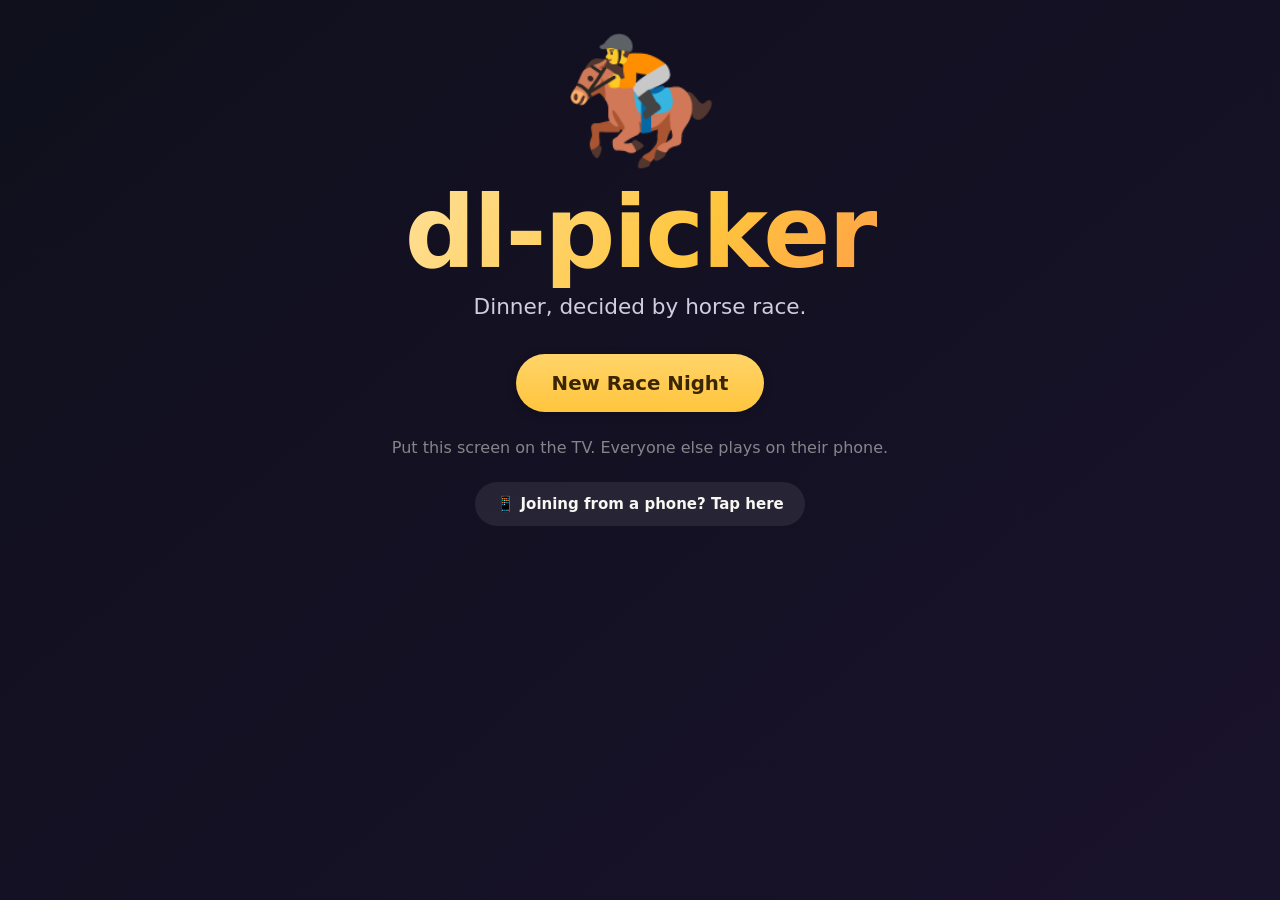
<file: static/display/index.html>
<!doctype html>
<html lang="en">
  <head>
    <meta charset="utf-8" />
    <meta name="viewport" content="width=device-width, initial-scale=1" />
    <title>dl-picker — dinner, decided by horse race</title>
    <link rel="stylesheet" href="/static/shared/theme.css" />
    <link rel="stylesheet" href="/static/display/display.css" />
    <link
      rel="icon"
      href="data:image/svg+xml,<svg xmlns='http://www.w3.org/2000/svg' viewBox='0 0 100 100'><text y='.9em' font-size='90'>🏇</text></svg>"
    />
  </head>
  <body data-screen="title">
    <!-- The world. Always present; scrimmed behind the lobby screens. -->
    <canvas id="track" aria-hidden="true"></canvas>

    <!-- ------------------------------------------------------------ title -->
    <section class="screen screen--center" data-screen="title">
      <div class="title">
        <div class="title__horses">🏇</div>
        <h1 class="title__logo">dl-picker</h1>
        <p class="title__tag">Dinner, decided by horse race.</p>
        <button class="btn btn--primary btn--xl" id="newRace">New Race Night</button>
        <p class="title__hint">Put this screen on the TV. Everyone else plays on their phone.</p>
        <a class="btn btn--ghost title__join" id="joinInstead" href="/play">
          📱 Joining from a phone? Tap here
        </a>
      </div>
    </section>

    <!-- ------------------------------------------------------------ setup -->
    <section class="screen" data-screen="setup">
      <div class="setup">
        <header class="setup__head">
          <h2>What are we ordering?</h2>
          <p>One option per line. Each becomes a horse.</p>
        </header>

        <div class="setup__body">
          <div class="setup__left">
            <textarea
              id="optionsInput"
              class="setup__textarea"
              spellcheck="false"
              autocomplete="off"
              placeholder="Chipotle&#10;Sushi&#10;Pizza&#10;Taco Bell&#10;Five Guys&#10;Panda Express"
            ></textarea>
            <div class="setup__hint" id="optionsHint"></div>
          </div>

          <div class="setup__right">
            <div class="field">
              <label>Game mode</label>
              <div class="mode-grid" id="modeGrid"></div>
            </div>
            <div class="field">
              <label>Track</label>
              <div class="track-grid" id="trackGrid"></div>
            </div>
            <div class="field field--row">
              <label for="durationInput">Race length</label>
              <input id="durationInput" type="range" min="20" max="120" step="5" value="60" />
              <output id="durationOut">60s</output>
            </div>
            <div class="field field--row">
              <label class="toggle"
                ><input type="checkbox" id="powerupsToggle" checked /> <span>Powerups</span></label
              >
              <label class="toggle"
                ><input type="checkbox" id="eventsToggle" checked /> <span>Random events</span></label
              >
            </div>
          </div>
        </div>

        <footer class="setup__foot">
          <button class="btn btn--ghost" id="backToTitle">Back</button>
          <button class="btn btn--primary btn--xl" id="toLobby">To the paddock →</button>
        </footer>
      </div>
    </section>

    <!-- ------------------------------------------------------------ lobby -->
    <section class="screen" data-screen="lobby">
      <div class="lobby">
        <div class="lobby__qr card">
          <div class="lobby__qr-inner" id="qrHolder"></div>
          <div class="lobby__code">
            <span>Room</span>
            <b id="roomCode">----</b>
          </div>
          <p class="lobby__url" id="joinUrl"></p>
          <p class="lobby__scan">📱 Scan to join · unlimited spectators</p>
          <label class="tunnel" for="publicUrlInput">
            <span class="tunnel__label">Phones off this network? Paste the tunnel URL</span>
            <input
              id="publicUrlInput"
              class="tunnel__input"
              type="url"
              inputmode="url"
              autocomplete="off"
              spellcheck="false"
              placeholder="https://something.trycloudflare.com"
            />
          </label>
        </div>

        <div class="lobby__right">
          <header class="lobby__head">
            <h2 id="lobbyTitle">The Paddock</h2>
            <div class="lobby__chips">
              <span class="chip" id="lobbyMode"></span>
              <span class="chip" id="lobbyTrack"></span>
              <span class="chip" id="lobbyDuration"></span>
            </div>
          </header>

          <div class="lobby__horses" id="lobbyHorses"></div>
          <p class="lobby__tip">Click a horse to pick its breed 🐎🦄🦜</p>

          <div class="breedpicker" id="breedPicker" data-visible="false">
            <div class="breedpicker__head">
              <span id="breedPickerFor">Choose a breed</span>
              <button class="btn btn--ghost btn--sm" id="breedPickerClose">Done</button>
            </div>
            <div class="breedpicker__grid" id="breedPickerGrid"></div>
          </div>

          <div class="lobby__roster">
            <h3>In the room <span id="rosterCount">0</span></h3>
            <div class="roster" id="roster"></div>
          </div>

          <div class="lobby__stats" id="sessionStats"></div>

          <footer class="lobby__foot">
            <button class="btn btn--ghost" id="editOptions">Edit menu</button>
            <button class="btn btn--primary btn--xl" id="startRace" disabled>
              START THE RACE
            </button>
          </footer>
        </div>
      </div>
    </section>

    <!-- ------------------------------------------------------------- race -->
    <section class="screen screen--transparent" data-screen="race">
      <div class="race">
        <div class="race__top">
          <div class="clockbox">
            <span class="clockbox__value" id="raceClock">0.0</span>
            <span class="clockbox__unit">sec</span>
          </div>
          <div class="race__chips">
            <span class="chip" id="raceMode"></span>
            <span class="chip chip--label" id="raceLabel" hidden></span>
          </div>
          <div class="minimap" id="minimap"></div>
        </div>

        <div class="race__rail" id="rail"></div>
        <div class="race__notifications" id="notifications"></div>
        <div class="race__banners" id="banners"></div>
        <div class="race__ticker" id="ticker"></div>
        <div class="primer" id="primer" data-visible="false"></div>
        <div class="countdown" id="countdown" data-visible="false"></div>
      </div>
    </section>

    <!-- ------------------------------------------------ finish overlays -->
    <div class="photo" id="photoFinish" data-visible="false"></div>
    <div class="ceremony" id="ceremony" data-visible="false"></div>
    <div class="bracket-screen" id="bracketScreen" data-visible="false"></div>

    <!-- Reactions fly above every screen, including the ceremony. -->
    <div class="reaction-layer" id="reactionLayer" aria-hidden="true"></div>

    <!-- Host bar: hidden until the pointer moves, so it never spoils the show -->
    <div class="hostbar" id="hostbar">
      <span class="hostbar__dot conn-dot" id="connDot" data-state="connecting"></span>
      <button class="btn btn--ghost btn--sm" id="muteBtn">🔊 Sound on</button>
      <button class="btn btn--ghost btn--sm" id="skipBtn">Skip ceremony</button>
      <button class="btn btn--ghost btn--sm" id="rematchBtn">Race again</button>
      <button class="btn btn--ghost btn--sm" id="abortBtn">Abort</button>
    </div>

    <div class="overlay" id="reconnectOverlay">
      <div class="overlay__card card">
        <h2>Reconnecting…</h2>
        <p>The race is safe on the server. Hang on.</p>
      </div>
    </div>

    <script type="module" src="/static/display/display.js"></script>
  </body>
</html>
</file>
<file: static/shared/theme.css>
/* dl-picker shared design tokens (SPEC.md §13.2).
 *
 * Both surfaces — the TV display and the phone controller — pull their palette,
 * type scale and motion primitives from here so the game reads as one product.
 */

:root {
  /* Palette */
  --ink: #1a1b2e;
  --ink-2: #24263f;
  --ink-3: #2f3252;
  --cloud: #f8f7f2;
  --cloud-dim: #cfcee0;
  --hero: #ffc53d;
  --red: #ff5d5d;
  --green: #3edc81;
  --sky: #4ea8ff;
  --violet: #c77dff;

  /* Type */
  --font-display: "Baloo 2", "Fredoka One", "Trebuchet MS", system-ui, sans-serif;
  --font-ui: system-ui, -apple-system, "Segoe UI", Roboto, sans-serif;

  /* Motion */
  --ease-spring: cubic-bezier(0.34, 1.56, 0.64, 1);
  --ease-out: cubic-bezier(0.22, 1, 0.36, 1);
  --dur-fast: 140ms;
  --dur: 260ms;
  --dur-slow: 520ms;

  /* Surfaces */
  --radius: 18px;
  --radius-lg: 28px;
  --shadow-1: 0 2px 10px rgba(0, 0, 0, 0.25);
  --shadow-2: 0 12px 40px rgba(0, 0, 0, 0.45);
  --scrim: rgba(16, 17, 30, 0.72);
}

* {
  box-sizing: border-box;
  -webkit-tap-highlight-color: transparent;
}

html,
body {
  margin: 0;
  padding: 0;
  height: 100%;
  background: var(--ink);
  color: var(--cloud);
  font-family: var(--font-ui);
  overscroll-behavior: none;
}

body {
  -webkit-font-smoothing: antialiased;
  text-rendering: optimizeLegibility;
}

h1,
h2,
h3,
.display-type {
  font-family: var(--font-display);
  font-weight: 800;
  letter-spacing: 0.01em;
  margin: 0;
}

button {
  font-family: inherit;
  color: inherit;
  border: none;
  background: none;
  cursor: pointer;
}

/* ---------------------------------------------------------------- buttons */

.btn {
  display: inline-flex;
  align-items: center;
  justify-content: center;
  gap: 0.5em;
  padding: 0.85em 1.4em;
  border-radius: 999px;
  font-weight: 700;
  font-size: 1rem;
  background: var(--ink-3);
  color: var(--cloud);
  transition: transform var(--dur-fast) var(--ease-spring), filter var(--dur-fast),
    background var(--dur-fast);
  box-shadow: var(--shadow-1);
}

.btn:active {
  transform: scale(0.96);
}

.btn--primary {
  background: linear-gradient(180deg, #ffd469, var(--hero));
  color: #3a2600;
}

.btn--ghost {
  background: rgba(255, 255, 255, 0.08);
  box-shadow: none;
}

.btn:disabled {
  opacity: 0.4;
  cursor: not-allowed;
  transform: none;
}

/* ------------------------------------------------------------------ cards */

.card {
  background: var(--ink-2);
  border-radius: var(--radius-lg);
  box-shadow: var(--shadow-2);
  border: 1px solid rgba(255, 255, 255, 0.06);
}

.chip {
  display: inline-flex;
  align-items: center;
  gap: 0.4em;
  padding: 0.35em 0.8em;
  border-radius: 999px;
  background: rgba(255, 255, 255, 0.1);
  font-weight: 700;
  font-size: 0.85rem;
  white-space: nowrap;
}

/* ------------------------------------------------------- connection state */

.conn-dot {
  width: 0.7em;
  height: 0.7em;
  border-radius: 50%;
  background: var(--green);
  box-shadow: 0 0 0 0 rgba(62, 220, 129, 0.6);
  transition: background var(--dur);
}

.conn-dot[data-state="connecting"] {
  background: var(--hero);
  animation: pulse 1s infinite;
}

.conn-dot[data-state="offline"] {
  background: var(--red);
  animation: pulse 0.6s infinite;
}

@keyframes pulse {
  0% {
    box-shadow: 0 0 0 0 currentColor;
    opacity: 1;
  }
  70% {
    box-shadow: 0 0 0 0.6em transparent;
    opacity: 0.65;
  }
  100% {
    opacity: 1;
  }
}

/* --------------------------------------------------------------- overlays */

.overlay {
  position: fixed;
  inset: 0;
  display: grid;
  place-items: center;
  background: var(--scrim);
  backdrop-filter: blur(6px);
  z-index: 90;
  opacity: 0;
  pointer-events: none;
  transition: opacity var(--dur);
}

.overlay[data-visible="true"] {
  opacity: 1;
  pointer-events: auto;
}

.tier-common {
  --tier-color: #b9c2d0;
}
.tier-uncommon {
  --tier-color: var(--green);
}
.tier-rare {
  --tier-color: var(--sky);
}
.tier-epic {
  --tier-color: var(--hero);
}

.visually-hidden {
  position: absolute;
  width: 1px;
  height: 1px;
  overflow: hidden;
  clip: rect(0 0 0 0);
}

@media (prefers-reduced-motion: reduce) {
  * {
    animation-duration: 0.01ms !important;
    transition-duration: 0.01ms !important;
  }
}
</file>
<file: static/display/display.css>
/* Main display styles (SPEC.md §5.1, §13).
 *
 * Sized for a 1080p TV read from 3–5 metres: nothing informational below ~24px,
 * heavy scrims behind every piece of text, and a strict clutter budget.
 */

body {
  overflow: hidden;
  height: 100vh;
}

#track {
  position: fixed;
  inset: 0;
  width: 100vw;
  height: 100vh;
  display: block;
  background: var(--ink);
}

/* --------------------------------------------------------------- screens */

.screen {
  position: fixed;
  inset: 0;
  display: none;
  padding: clamp(20px, 3vh, 48px);
  background: linear-gradient(140deg, rgba(16, 17, 30, 0.94), rgba(28, 20, 48, 0.9));
  backdrop-filter: blur(3px);
  animation: screen-in var(--dur-slow) var(--ease-out);
}

body[data-screen="title"] .screen[data-screen="title"],
body[data-screen="setup"] .screen[data-screen="setup"],
body[data-screen="lobby"] .screen[data-screen="lobby"],
body[data-screen="race"] .screen[data-screen="race"] {
  display: block;
}

.screen--center {
  display: none;
  place-items: center;
}

body[data-screen="title"] .screen--center {
  display: grid;
}

.screen--transparent {
  background: none;
  backdrop-filter: none;
  padding: 0;
}

@keyframes screen-in {
  from {
    opacity: 0;
    transform: scale(0.995);
  }
}

/* ----------------------------------------------------------------- title */

.title {
  text-align: center;
  animation: pop-in 700ms var(--ease-spring);
}

.title__horses {
  font-size: clamp(80px, 14vh, 160px);
  animation: gallop 1.6s ease-in-out infinite alternate;
}

@keyframes gallop {
  from {
    transform: translateX(-14px) rotate(-3deg);
  }
  to {
    transform: translateX(14px) rotate(3deg);
  }
}

.title__logo {
  font-family: var(--font-display);
  font-size: clamp(56px, 11vh, 140px);
  letter-spacing: -0.02em;
  background: linear-gradient(120deg, #fff, var(--hero) 55%, var(--red));
  -webkit-background-clip: text;
  background-clip: text;
  color: transparent;
}

.title__tag {
  font-size: clamp(18px, 2.4vh, 30px);
  color: var(--cloud-dim);
  margin: 0.2em 0 1.6em;
}

.title__hint {
  margin-top: 1.6em;
  color: rgba(248, 247, 242, 0.5);
  font-size: 16px;
}

.title__join {
  margin-top: 0.6em;
  text-decoration: none;
  font-size: 15px;
}

.btn--xl {
  font-size: clamp(18px, 2.2vh, 26px);
  padding: 0.9em 1.8em;
}

.btn--sm {
  font-size: 13px;
  padding: 0.5em 0.9em;
}

@keyframes pop-in {
  from {
    opacity: 0;
    transform: translateY(24px) scale(0.96);
  }
}

/* ----------------------------------------------------------------- setup */

.setup {
  height: 100%;
  display: grid;
  grid-template-rows: auto 1fr auto;
  gap: clamp(12px, 2vh, 28px);
  max-width: 1500px;
  margin: 0 auto;
}

.setup__head h2 {
  font-size: clamp(28px, 4.4vh, 52px);
}

.setup__head p {
  color: var(--cloud-dim);
  margin: 0.3em 0 0;
  font-size: 18px;
}

.setup__body {
  display: grid;
  grid-template-columns: 1fr 1.15fr;
  gap: clamp(16px, 2.4vw, 40px);
  min-height: 0;
}

.setup__left,
.setup__right {
  display: flex;
  flex-direction: column;
  gap: 14px;
  min-height: 0;
}

.setup__textarea {
  flex: 1;
  min-height: 0;
  resize: none;
  background: rgba(0, 0, 0, 0.35);
  border: 2px solid rgba(255, 255, 255, 0.12);
  border-radius: var(--radius);
  color: var(--cloud);
  font-family: var(--font-display);
  font-size: clamp(20px, 3vh, 34px);
  line-height: 1.5;
  padding: 0.7em 0.9em;
  outline: none;
  transition: border-color var(--dur);
}

.setup__textarea:focus {
  border-color: var(--hero);
}

.setup__hint {
  color: var(--cloud-dim);
  font-size: 15px;
  min-height: 1.4em;
}

.setup__hint[data-error="true"] {
  color: var(--red);
}

.field {
  display: flex;
  flex-direction: column;
  gap: 8px;
}

.field--row {
  flex-direction: row;
  align-items: center;
  gap: 14px;
  flex-wrap: wrap;
}

.field label {
  font-size: 13px;
  letter-spacing: 0.14em;
  text-transform: uppercase;
  color: rgba(248, 247, 242, 0.55);
  font-weight: 700;
}

.mode-grid,
.track-grid {
  display: grid;
  grid-template-columns: repeat(3, minmax(0, 1fr));
  gap: 8px;
}

.pick {
  text-align: left;
  padding: 10px 12px;
  border-radius: 14px;
  background: rgba(255, 255, 255, 0.06);
  border: 2px solid transparent;
  transition: background var(--dur-fast), border-color var(--dur-fast), transform var(--dur-fast);
}

.pick:hover {
  background: rgba(255, 255, 255, 0.12);
  transform: translateY(-2px);
}

.pick[data-selected="true"] {
  border-color: var(--hero);
  background: rgba(255, 197, 61, 0.16);
}

.pick__title {
  display: block;
  font-weight: 800;
  font-size: 15px;
}

.pick__sub {
  display: block;
  font-size: 12px;
  color: var(--cloud-dim);
  margin-top: 2px;
  line-height: 1.3;
}

.toggle {
  display: inline-flex;
  align-items: center;
  gap: 8px;
  text-transform: none;
  letter-spacing: 0;
  font-size: 16px;
  color: var(--cloud);
  cursor: pointer;
}

.toggle input {
  width: 20px;
  height: 20px;
  accent-color: var(--hero);
}

input[type="range"] {
  flex: 1;
  min-width: 160px;
  accent-color: var(--hero);
}

output {
  font-family: var(--font-display);
  font-size: 22px;
  min-width: 3em;
}

.setup__foot {
  display: flex;
  justify-content: space-between;
  align-items: center;
}

/* ----------------------------------------------------------------- lobby */

.lobby {
  height: 100%;
  display: grid;
  grid-template-columns: minmax(320px, 34%) 1fr;
  gap: clamp(18px, 2.6vw, 44px);
  max-width: 1600px;
  margin: 0 auto;
}

.lobby__qr {
  display: flex;
  flex-direction: column;
  align-items: center;
  justify-content: center;
  gap: 18px;
  padding: clamp(18px, 3vh, 40px);
  background: var(--cloud);
  color: var(--ink);
}

.lobby__qr-inner {
  width: min(100%, 46vh);
  aspect-ratio: 1;
  display: grid;
  place-items: center;
}

.lobby__qr-inner svg {
  width: 100%;
  height: 100%;
}

.lobby__code {
  display: flex;
  align-items: baseline;
  gap: 10px;
  font-family: var(--font-display);
}

.lobby__code span {
  font-size: 16px;
  text-transform: uppercase;
  letter-spacing: 0.2em;
  opacity: 0.6;
}

.lobby__code b {
  font-size: clamp(34px, 6vh, 64px);
  letter-spacing: 0.12em;
}

.lobby__url {
  margin: 0;
  font-size: 15px;
  opacity: 0.65;
  word-break: break-all;
  text-align: center;
}

.lobby__scan {
  margin: 0;
  font-weight: 700;
  font-size: 17px;
}

.tunnel {
  display: flex;
  flex-direction: column;
  gap: 6px;
  width: 100%;
}

.tunnel__label {
  font-size: 12px;
  letter-spacing: 0.06em;
  text-transform: uppercase;
  font-weight: 700;
  opacity: 0.55;
}

.tunnel__input {
  width: 100%;
  padding: 9px 12px;
  border-radius: 12px;
  border: 2px solid rgba(26, 27, 46, 0.18);
  background: rgba(26, 27, 46, 0.05);
  color: var(--ink);
  font: inherit;
  font-size: 14px;
  outline: none;
  transition: border-color var(--dur);
}

.tunnel__input:focus {
  border-color: var(--red);
}

.lobby__right {
  display: grid;
  grid-template-rows: auto auto 1fr auto auto;
  gap: clamp(10px, 1.6vh, 22px);
  min-height: 0;
}

.lobby__head h2 {
  font-size: clamp(30px, 5vh, 56px);
}

.lobby__chips {
  display: flex;
  gap: 8px;
  margin-top: 8px;
  flex-wrap: wrap;
}

.lobby__horses {
  display: flex;
  gap: 10px;
  flex-wrap: wrap;
}

.horsecard {
  display: flex;
  align-items: center;
  gap: 10px;
  padding: 10px 16px 10px 12px;
  border-radius: 16px;
  background: rgba(255, 255, 255, 0.07);
  border-left: 6px solid var(--horse-color);
  animation: pop-in 400ms var(--ease-spring) backwards;
}

.horsecard__emoji {
  font-size: 30px;
}

.horsecard__name {
  font-family: var(--font-display);
  font-size: clamp(18px, 2.3vh, 26px);
}

.horsecard__backers {
  font-size: 14px;
  color: var(--hero);
  font-weight: 800;
}

.lobby__roster {
  min-height: 0;
  display: flex;
  flex-direction: column;
  gap: 8px;
}

.lobby__roster h3 {
  font-size: 14px;
  letter-spacing: 0.14em;
  text-transform: uppercase;
  color: rgba(248, 247, 242, 0.55);
}

.roster {
  display: flex;
  flex-wrap: wrap;
  gap: 8px;
  align-content: flex-start;
  overflow: hidden;
}

.namechip {
  display: inline-flex;
  align-items: center;
  gap: 7px;
  padding: 8px 14px;
  border-radius: 999px;
  background: rgba(255, 255, 255, 0.1);
  font-weight: 700;
  font-size: 17px;
  animation: chip-in 420ms var(--ease-spring);
}

.namechip[data-role="spectator"] {
  opacity: 0.6;
  font-weight: 500;
}

.namechip[data-connected="false"] {
  opacity: 0.35;
}

.namechip__dot {
  width: 9px;
  height: 9px;
  border-radius: 50%;
  background: var(--horse-color, var(--cloud-dim));
}

@keyframes chip-in {
  from {
    opacity: 0;
    transform: translateY(-14px) scale(0.8) rotate(-6deg);
  }
}

.lobby__stats {
  display: flex;
  gap: 18px;
  flex-wrap: wrap;
  font-size: 15px;
  color: var(--cloud-dim);
}

.lobby__stats b {
  color: var(--hero);
}

.lobby__foot {
  display: flex;
  justify-content: space-between;
  align-items: center;
  gap: 12px;
}

/* ------------------------------------------------------------------ race */

.race {
  position: absolute;
  inset: 0;
  display: grid;
  grid-template-rows: auto 1fr auto auto;
  pointer-events: none;
}

.race__top {
  display: flex;
  align-items: center;
  gap: clamp(12px, 2vw, 32px);
  padding: clamp(10px, 1.6vh, 22px) clamp(16px, 2.4vw, 38px);
  background: linear-gradient(180deg, rgba(12, 12, 22, 0.82), rgba(12, 12, 22, 0));
}

.clockbox {
  display: flex;
  align-items: baseline;
  gap: 6px;
  font-family: var(--font-display);
}

.clockbox__value {
  font-size: clamp(30px, 4.6vh, 58px);
  font-variant-numeric: tabular-nums;
  transition: color var(--dur);
}

.clockbox__value[data-hot="true"] {
  color: var(--hero);
  text-shadow: 0 0 26px rgba(255, 197, 61, 0.6);
}

.clockbox__unit {
  font-size: 15px;
  opacity: 0.55;
  text-transform: uppercase;
  letter-spacing: 0.18em;
}

.race__chips {
  display: flex;
  gap: 8px;
}

.chip--label {
  background: var(--hero);
  color: #3a2600;
}

.minimap {
  position: relative;
  flex: 1;
  height: 34px;
}

.minimap__line {
  position: absolute;
  top: 50%;
  left: 0;
  right: 0;
  height: 5px;
  transform: translateY(-50%);
  border-radius: 999px;
  background: rgba(255, 255, 255, 0.16);
}

.minimap__line::after {
  content: "";
  position: absolute;
  right: 0;
  top: -7px;
  width: 5px;
  height: 19px;
  background: repeating-linear-gradient(180deg, #fff 0 4px, #12121c 4px 8px);
}

.minimap__dot {
  position: absolute;
  top: 50%;
  width: 26px;
  height: 26px;
  margin-left: -13px;
  transform: translateY(-50%);
  border-radius: 50%;
  display: grid;
  place-items: center;
  font-size: 14px;
  transition: left 120ms linear, box-shadow var(--dur);
  box-shadow: 0 0 0 2px rgba(0, 0, 0, 0.35);
}

.minimap__dot[data-leader="true"] {
  box-shadow: 0 0 0 3px #fff, 0 0 18px rgba(255, 255, 255, 0.7);
  z-index: 2;
}

/* leaderboard rail */

.race__rail {
  position: absolute;
  right: clamp(14px, 2vw, 34px);
  top: 50%;
  transform: translateY(-50%);
  width: clamp(200px, 17vw, 290px);
  height: min(64vh, 620px);
}

.rail__chip {
  position: absolute;
  left: 0;
  right: 0;
  height: 11%;
  display: flex;
  align-items: center;
  gap: 10px;
  padding: 0 14px;
  border-radius: 14px;
  background: rgba(14, 15, 26, 0.78);
  border-left: 6px solid var(--horse-color);
  transition: transform 320ms var(--ease-spring), opacity var(--dur), filter var(--dur);
  backdrop-filter: blur(4px);
}

.rail__chip[data-rank="1"] {
  background: rgba(255, 197, 61, 0.9);
  color: #2b1c00;
  box-shadow: 0 6px 24px rgba(255, 197, 61, 0.35);
}

.rail__chip[data-state="eliminated"] {
  opacity: 0.3;
  filter: grayscale(1);
}

.rail__chip[data-state="frozen"] {
  filter: brightness(1.4) saturate(0.4);
}

.rail__pos {
  font-family: var(--font-display);
  font-size: clamp(18px, 2.3vh, 26px);
  min-width: 1.2em;
  text-align: center;
  opacity: 0.75;
}

.rail__emoji {
  font-size: clamp(20px, 2.6vh, 30px);
}

.rail__name {
  font-family: var(--font-display);
  font-size: clamp(15px, 1.9vh, 22px);
  overflow: hidden;
  text-overflow: ellipsis;
  white-space: nowrap;
}

/* notifications */

.race__notifications {
  position: absolute;
  left: clamp(14px, 2vw, 34px);
  bottom: clamp(120px, 18vh, 200px);
  display: flex;
  flex-direction: column;
  gap: 10px;
  width: min(46vw, 720px);
}

.notification {
  display: flex;
  align-items: center;
  gap: 14px;
  padding: 12px 20px;
  border-radius: 16px;
  background: rgba(14, 15, 26, 0.88);
  border-left: 7px solid var(--tier-color, #b9c2d0);
  box-shadow: var(--shadow-2);
  font-size: clamp(17px, 2.1vh, 25px);
  opacity: 0;
  transform: translateX(-32px) scale(0.96);
  transition: opacity 260ms var(--ease-out), transform 320ms var(--ease-spring);
}

.notification[data-in="true"] {
  opacity: 1;
  transform: none;
}

.notification__icon {
  font-size: 1.5em;
}

.notification__item {
  color: var(--tier-color, #fff);
}

.notification__blocked {
  margin-left: auto;
  font-family: var(--font-display);
  font-size: 0.8em;
  padding: 2px 10px;
  border-radius: 999px;
  background: rgba(255, 255, 255, 0.16);
}

.notification.tier-epic {
  animation: epic-glint 700ms var(--ease-out);
}

@keyframes epic-glint {
  0% {
    box-shadow: 0 0 0 0 rgba(255, 197, 61, 0.9);
  }
  100% {
    box-shadow: 0 0 0 40px rgba(255, 197, 61, 0);
  }
}

/* banners */

.race__banners {
  position: absolute;
  top: 16vh;
  left: 0;
  right: 0;
  display: grid;
  place-items: center;
  pointer-events: none;
}

.banner {
  display: flex;
  align-items: center;
  gap: 16px;
  padding: 14px 40px;
  border-radius: 999px;
  background: rgba(12, 12, 22, 0.9);
  border: 3px solid var(--hero);
  font-family: var(--font-display);
  font-size: clamp(24px, 4vh, 52px);
  letter-spacing: 0.04em;
  opacity: 0;
  transform: translateY(-26px) scale(0.9);
  transition: opacity 220ms, transform 380ms var(--ease-spring);
  text-shadow: 0 4px 22px rgba(0, 0, 0, 0.6);
}

.banner[data-in="true"] {
  opacity: 1;
  transform: none;
}

.banner[data-tone="danger"] {
  border-color: var(--red);
}

.banner[data-tone="good"] {
  border-color: var(--green);
}

.banner__emoji {
  font-size: 1.15em;
}

/* ticker */

.race__ticker {
  padding: clamp(8px, 1.4vh, 18px) clamp(16px, 2.4vw, 38px)
    clamp(14px, 2.2vh, 26px);
  background: linear-gradient(0deg, rgba(12, 12, 22, 0.88), rgba(12, 12, 22, 0));
  font-family: var(--font-display);
  font-size: clamp(19px, 2.6vh, 34px);
  min-height: 1.6em;
  opacity: 0;
  transform: translateY(10px);
  transition: opacity var(--dur), transform var(--dur);
  text-shadow: 0 2px 12px rgba(0, 0, 0, 0.8);
}

.race__ticker[data-in="true"] {
  opacity: 1;
  transform: none;
}

/* powerup primer: the countdown briefing */

.primer {
  position: absolute;
  inset: 6% 4% auto;
  display: grid;
  gap: clamp(8px, 1.4vh, 18px);
  padding: clamp(14px, 2vh, 26px);
  border-radius: var(--radius-lg);
  background: rgba(10, 11, 20, 0.9);
  box-shadow: var(--shadow-2);
  opacity: 0;
  transform: translateY(-14px) scale(0.99);
  transition: opacity var(--dur) var(--ease-out), transform var(--dur-slow) var(--ease-spring);
  pointer-events: none;
}

.primer[data-visible="true"] {
  opacity: 1;
  transform: none;
}

.primer__head {
  display: flex;
  align-items: baseline;
  gap: 14px;
  flex-wrap: wrap;
}

.primer__title {
  font-family: var(--font-display);
  font-size: clamp(22px, 3.4vh, 42px);
  color: var(--hero);
}

.primer__sub {
  color: var(--cloud-dim);
  font-size: clamp(13px, 1.7vh, 19px);
}

.primer__grid {
  display: grid;
  grid-template-columns: repeat(auto-fit, minmax(190px, 1fr));
  gap: 8px;
}

.primer__card {
  display: grid;
  grid-template-columns: auto 1fr;
  grid-template-areas: "emoji name" "emoji effect" "blurb blurb";
  gap: 2px 10px;
  padding: 8px 12px;
  border-radius: 14px;
  background: rgba(255, 255, 255, 0.06);
  border-left: 6px solid var(--polarity-color, #b9c2d0);
}

.primer__card[data-polarity="good"] {
  --polarity-color: var(--green);
}
.primer__card[data-polarity="bad"] {
  --polarity-color: var(--red);
}
.primer__card[data-polarity="protect"] {
  --polarity-color: var(--sky);
}
.primer__card[data-polarity="chaos"] {
  --polarity-color: var(--violet);
}

.primer__emoji {
  grid-area: emoji;
  font-size: clamp(24px, 3.4vh, 40px);
  align-self: center;
}

.primer__name {
  grid-area: name;
  font-family: var(--font-display);
  font-size: clamp(14px, 1.9vh, 22px);
}

.primer__effect {
  grid-area: effect;
  display: flex;
  align-items: center;
  gap: 6px;
  font-size: clamp(11px, 1.4vh, 15px);
  font-weight: 800;
  letter-spacing: 0.06em;
  color: var(--polarity-color);
}

.primer__blurb {
  grid-area: blurb;
  font-size: clamp(11px, 1.4vh, 15px);
  color: var(--cloud-dim);
  margin-top: 3px;
}

.primer__key {
  display: flex;
  gap: 18px;
  flex-wrap: wrap;
  font-size: clamp(12px, 1.5vh, 16px);
  color: var(--cloud-dim);
}

/* breed picker (host, lobby) */

.lobby__tip {
  margin: 0;
  font-size: 14px;
  color: rgba(248, 247, 242, 0.45);
}

.breedpicker {
  display: none;
  gap: 10px;
  padding: 12px;
  border-radius: var(--radius);
  background: rgba(0, 0, 0, 0.35);
}

.breedpicker[data-visible="true"] {
  display: grid;
}

.breedpicker__head {
  display: flex;
  align-items: center;
  justify-content: space-between;
  gap: 10px;
  font-family: var(--font-display);
  font-size: 18px;
}

.breedpicker__grid {
  display: grid;
  grid-template-columns: repeat(auto-fit, minmax(130px, 1fr));
  gap: 8px;
}

.breedchip {
  display: flex;
  align-items: center;
  gap: 8px;
  padding: 8px 10px;
  border-radius: 12px;
  background: rgba(255, 255, 255, 0.07);
  border: 2px solid transparent;
  text-align: left;
  transition: background var(--dur-fast), border-color var(--dur-fast), transform var(--dur-fast);
}

.breedchip:hover {
  background: rgba(255, 255, 255, 0.14);
  transform: translateY(-2px);
}

.breedchip[data-selected="true"] {
  border-color: var(--hero);
  background: rgba(255, 197, 61, 0.16);
}

.breedchip__icon {
  font-size: 24px;
}

.breedchip__name {
  font-weight: 800;
  font-size: 14px;
}

.horsecard {
  cursor: pointer;
}

.horsecard__breed {
  font-size: 13px;
  color: var(--cloud-dim);
}

/* countdown */

.countdown {
  position: absolute;
  inset: 0;
  display: grid;
  place-items: center;
  pointer-events: none;
  opacity: 0;
  transition: opacity 200ms;
}

.countdown[data-visible="true"] {
  opacity: 1;
}

.countdown__number {
  font-family: var(--font-display);
  font-size: min(40vh, 40vw);
  line-height: 1;
  color: #fff;
  text-shadow: 0 0 80px rgba(255, 197, 61, 0.8), 0 20px 60px rgba(0, 0, 0, 0.7);
  transform: scale(2.6);
  opacity: 0;
  transition: transform 420ms var(--ease-spring), opacity 220ms;
  display: block;
}

.countdown__number[data-in="true"] {
  transform: scale(1);
  opacity: 1;
}

/* ---------------------------------------------------------- photo finish */

.photo {
  position: fixed;
  inset: 0;
  z-index: 60;
  display: grid;
  place-items: center;
  background: rgba(6, 6, 12, 0.55);
  opacity: 0;
  pointer-events: none;
  transition: opacity 260ms;
}

.photo[data-visible="true"] {
  opacity: 1;
}

.photo__grain {
  position: absolute;
  inset: 0;
  opacity: 0.18;
  background-image: radial-gradient(rgba(255, 255, 255, 0.5) 1px, transparent 1px);
  background-size: 3px 3px;
  animation: grain 0.4s steps(2) infinite;
}

@keyframes grain {
  to {
    background-position: 2px 3px;
  }
}

.photo__stage {
  text-align: center;
  animation: pop-in 420ms var(--ease-spring);
}

.photo__label {
  font-family: var(--font-display);
  font-size: clamp(40px, 9vh, 120px);
  letter-spacing: 0.08em;
  color: #fff;
  text-shadow: 0 0 60px rgba(255, 255, 255, 0.6);
  transition: transform 200ms var(--ease-spring);
}

.photo__label[data-pulse="true"] {
  transform: scale(1.08);
}

.photo__noses {
  display: flex;
  gap: clamp(20px, 5vw, 90px);
  justify-content: center;
  margin-top: 3vh;
}

.photo__nose {
  display: grid;
  gap: 4px;
  padding: 22px 34px;
  border-radius: 22px;
  background: rgba(0, 0, 0, 0.55);
  border: 3px solid rgba(255, 255, 255, 0.25);
  filter: grayscale(0.7);
  transition: filter 400ms, border-color 400ms, transform 400ms var(--ease-spring);
}

.photo__nose[data-winner="true"] {
  filter: none;
  border-color: var(--hero);
  transform: scale(1.08);
  box-shadow: 0 0 60px rgba(255, 197, 61, 0.5);
}

.photo__emoji {
  font-size: clamp(40px, 8vh, 90px);
}

.photo__name {
  font-family: var(--font-display);
  font-size: clamp(20px, 3vh, 38px);
}

.photo__time {
  font-variant-numeric: tabular-nums;
  opacity: 0.75;
}

/* -------------------------------------------------------------- ceremony */

.ceremony,
.bracket-screen {
  position: fixed;
  inset: 0;
  z-index: 70;
  display: grid;
  place-items: center;
  opacity: 0;
  pointer-events: none;
  transition: opacity 320ms;
  overflow: hidden;
}

.ceremony[data-visible="true"],
.bracket-screen[data-visible="true"] {
  opacity: 1;
}

.ceremony__curtain {
  position: absolute;
  inset: 0;
  background: radial-gradient(circle at 50% 12%, rgba(60, 30, 90, 0.94), rgba(10, 10, 20, 0.97));
}

.ceremony__content {
  position: relative;
  text-align: center;
  padding: clamp(16px, 3vh, 40px);
  max-height: 100vh;
  display: grid;
  gap: clamp(8px, 1.4vh, 20px);
  align-content: center;
}

.ceremony__eyebrow {
  font-size: 15px;
  letter-spacing: 0.4em;
  text-transform: uppercase;
  color: var(--cloud-dim);
}

.ceremony__winner {
  display: flex;
  align-items: center;
  justify-content: center;
  gap: clamp(14px, 3vw, 40px);
  transform: scale(0.6);
  opacity: 0;
  transition: transform 620ms var(--ease-spring), opacity 400ms;
}

.ceremony__winner[data-in="true"] {
  transform: scale(1);
  opacity: 1;
}

.ceremony__emoji {
  font-size: clamp(60px, 15vh, 190px);
  filter: drop-shadow(0 12px 40px rgba(0, 0, 0, 0.6));
  animation: winner-bounce 1.4s var(--ease-spring) infinite alternate;
}

@keyframes winner-bounce {
  from {
    transform: translateY(0) rotate(-4deg);
  }
  to {
    transform: translateY(-18px) rotate(4deg);
  }
}

.ceremony__dinner {
  font-family: var(--font-display);
  font-size: clamp(22px, 4vh, 46px);
  line-height: 1.05;
  text-align: left;
}

.ceremony__dinner b {
  display: block;
  font-size: clamp(40px, 9vh, 120px);
  color: var(--winner-color);
  text-shadow: 0 0 50px rgba(255, 255, 255, 0.25);
}

.podium {
  display: grid;
  gap: 6px;
  max-width: min(92vw, 900px);
  margin: 0 auto;
}

.podium__row {
  display: grid;
  grid-template-columns: 2.2em 2em 1fr auto auto;
  align-items: center;
  gap: 12px;
  padding: 8px 16px;
  border-radius: 12px;
  background: rgba(255, 255, 255, 0.07);
  border-left: 5px solid var(--horse-color);
  font-size: clamp(15px, 2vh, 24px);
  animation: pop-in 400ms var(--ease-spring) backwards;
}

.podium__row[data-rank="1"] {
  background: rgba(255, 197, 61, 0.22);
}

.podium__row[data-eliminated="true"] {
  opacity: 0.45;
  filter: grayscale(0.8);
}

.podium__place {
  font-family: var(--font-display);
  text-align: center;
}

.podium__name {
  font-family: var(--font-display);
  text-align: left;
}

.podium__backers {
  color: var(--hero);
  font-size: 0.7em;
  letter-spacing: 2px;
}

.podium__time {
  font-variant-numeric: tabular-nums;
  opacity: 0.8;
}

.ceremony__columns {
  display: flex;
  gap: 16px;
  justify-content: center;
  flex-wrap: wrap;
}

.ceremony__card {
  background: rgba(255, 255, 255, 0.07);
  border-radius: 18px;
  padding: 14px 20px;
  min-width: 300px;
  text-align: left;
}

.ceremony__card h3 {
  font-size: 12px;
  letter-spacing: 0.3em;
  color: var(--cloud-dim);
  margin-bottom: 8px;
}

.ceremony__card--empty {
  color: var(--cloud-dim);
  font-style: italic;
}

.statrow {
  display: flex;
  gap: 14px;
  align-items: baseline;
  padding: 4px 0;
  font-size: 15px;
  border-bottom: 1px solid rgba(255, 255, 255, 0.06);
}

.statrow[data-won="true"] {
  color: var(--hero);
  font-weight: 700;
}

.statrow__name {
  font-weight: 700;
  min-width: 6em;
}

.statrow__stat {
  opacity: 0.8;
  font-variant-numeric: tabular-nums;
}

.ceremony__bracket {
  font-size: 18px;
  color: var(--cloud-dim);
}

/* --------------------------------------------------------------- bracket */

.bracket-screen {
  background: linear-gradient(140deg, rgba(16, 17, 30, 0.96), rgba(28, 20, 48, 0.96));
}

.bracket {
  text-align: center;
  display: grid;
  gap: 18px;
}

.bracket h2 {
  font-size: clamp(30px, 6vh, 70px);
}

.bracket__heats {
  display: flex;
  gap: 18px;
  justify-content: center;
  flex-wrap: wrap;
}

.bracket__heat,
.bracket__final {
  background: rgba(255, 255, 255, 0.07);
  border-radius: 18px;
  padding: 14px 18px;
  min-width: 190px;
  border: 3px solid transparent;
}

.bracket__heat[data-current="true"] {
  border-color: var(--hero);
}

.bracket__heat-title {
  font-size: 12px;
  letter-spacing: 0.25em;
  color: var(--cloud-dim);
  margin-bottom: 8px;
}

.bracket__option {
  font-family: var(--font-display);
  font-size: clamp(17px, 2.3vh, 26px);
  padding: 5px 0;
  opacity: 0.75;
}

.bracket__option[data-advanced="true"] {
  opacity: 1;
  color: var(--green);
}

.bracket__option--tbd {
  opacity: 0.35;
}

.bracket__final {
  border-color: var(--green);
  margin: 0 auto;
}

.bracket__hint {
  color: var(--cloud-dim);
}

/* ------------------------------------------------------------- reactions */

/* Above the ceremony (z 70) and the photo finish (z 60) — the whole point is
   that people can react to the winner. */
.reaction-layer {
  position: fixed;
  inset: 0;
  z-index: 78;
  pointer-events: none;
  overflow: hidden;
}

.reaction {
  position: absolute;
  bottom: -4vh;
  will-change: transform, opacity;
  filter: drop-shadow(0 6px 14px rgba(0, 0, 0, 0.45));
  user-select: none;
}

/* The party parrot cycles through the whole rainbow on its way up. */
.reaction[data-parrot="true"] {
  animation: parrot-hue 0.9s linear infinite;
}

@keyframes parrot-hue {
  from {
    filter: hue-rotate(0deg) saturate(1.8) drop-shadow(0 6px 14px rgba(0, 0, 0, 0.45));
  }
  to {
    filter: hue-rotate(360deg) saturate(1.8) drop-shadow(0 6px 14px rgba(0, 0, 0, 0.45));
  }
}

/* --------------------------------------------------------------- hostbar */

.hostbar {
  position: fixed;
  bottom: 12px;
  left: 50%;
  transform: translate(-50%, 130%);
  display: flex;
  align-items: center;
  gap: 8px;
  padding: 8px 14px;
  border-radius: 999px;
  background: rgba(10, 10, 18, 0.9);
  box-shadow: var(--shadow-2);
  z-index: 80;
  transition: transform var(--dur) var(--ease-out), opacity var(--dur);
  opacity: 0;
}

.hostbar[data-visible="true"] {
  transform: translate(-50%, 0);
  opacity: 1;
}

.overlay__card {
  padding: 34px 48px;
  text-align: center;
}

.overlay__card h2 {
  font-size: 34px;
  margin-bottom: 8px;
}

.overlay__card p {
  color: var(--cloud-dim);
  margin: 0;
}

/* Narrow displays (someone will inevitably open this on a laptop) */
@media (max-width: 1000px) {
  .setup__body,
  .lobby {
    grid-template-columns: 1fr;
  }

  .race__rail {
    display: none;
  }

  .mode-grid,
  .track-grid {
    grid-template-columns: repeat(2, minmax(0, 1fr));
  }
}
</file>
